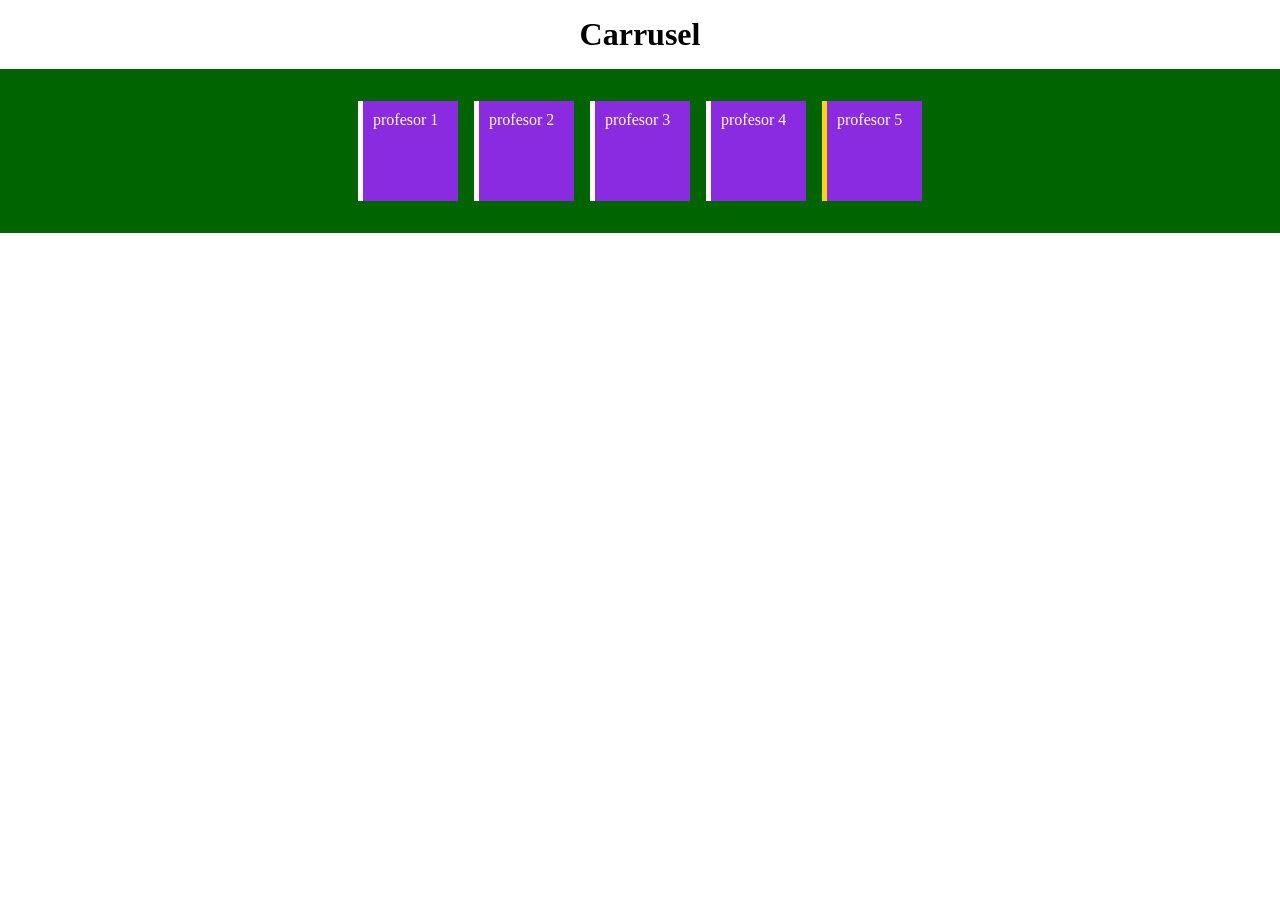
<file: index.html>
<!DOCTYPE html>
<html lang="en">
<head>
    <meta charset="UTF-8">
    <meta name="viewport" content="width=device-width, initial-scale=1.0">
    <title>Document</title>
</head>
<body>
    <h1>Carrusel</h1>
    <section class="contenedor">
     <article class="profesor">profesor 1</article>
     <article class="profesor">profesor 2</article>
     <article class="profesor">profesor 3</article>
     <article class="profesor">profesor 4</article>
     <article class="profesor crack">profesor 5</article>
    </section>

    <style>
    .contenedor{
        display: flex;
        gap: 1rem;
        justify-content: center;
        align-items: center;
        background-color: darkgreen;
        padding: 2rem;
    }
    *{
    margin: 0;
    padding: 0;
    box-sizing: border-box;
    }
    .profesor{
        background-color: blueviolet;
        width: 100px;
        height: 100px;
        padding: 10px;
        color: white;
        border-left: 5px solid white;
    }
    .crack{
    border-left:5px solid  gold;
    }

    h1{
     text-align: center;
     margin: 1rem 0;
    }
    </style>
</body>     
</html>
</file>
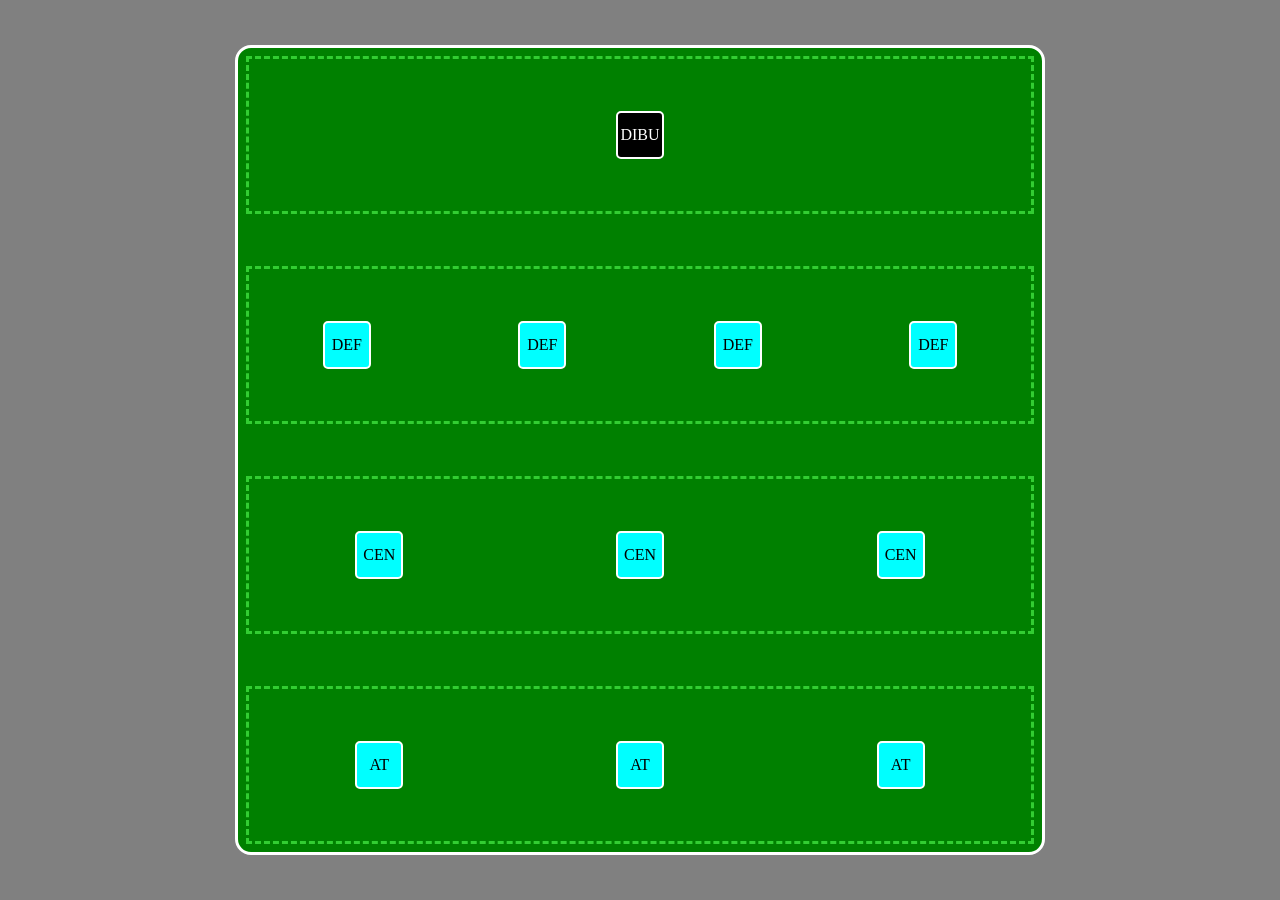
<file: cancha.html>
<!DOCTYPE html>
<html lang="en">
<head>
    <meta charset="UTF-8">
    <meta name="viewport" content="width=device-width, initial-scale=1.0">
    <title>Document</title>
</head>
<body>
    <main class="cancha">
        <section class="zona">
            <article class="jugador dibu">DIBU</article>
        </section>
        <section class="zona">
            <article class="jugador">DEF</article>
            <article class="jugador">DEF</article>
            <article class="jugador">DEF</article>
            <article class="jugador">DEF</article>
        </section>
        <section class="zona">
            <article class="jugador">CEN</article>
            <article class="jugador">CEN</article>
            <article class="jugador">CEN</article>
        </section>
        <section class="zona">
            <article class="jugador">AT</article>
            <article class="jugador">AT</article>
            <article class="jugador">AT</article>
        </section>
    </main>
    <style>
        *{
    margin: 0;
    padding: 0;
    box-sizing: border-box;
    }
        body{
            background-color: grey;
            height: 100vh;
            display: flex;
            justify-content: center;
            align-items: center;
        }
    .cancha{
    background-color: green;
    border: .2rem solid white;
    height: 90vh;
    border-radius: 1rem;
    aspect-ratio: 1/1;
    padding: 0.5rem;
    display: flex;
    flex-direction: column;
    justify-content: space-between;
    }
    .zona{
        border: 3px dashed limegreen;
        width: 100%;
        height: 20%;
        color: rgb(0, 0, 0);
        text-align: center;
        display: flex;
        justify-content: space-around;
        align-items: center;
    }
    .jugador{
        background-color: cyan;
        height: 3rem;
        width: 3rem;
        display: flex;
        justify-content: center;
        align-items: center;
        border: 2px solid white;
        border-radius: 5px;
    }
    .dibu{
        background-color: black;
        color: white;
    }
    </style>
</body>
</html>
</file>
